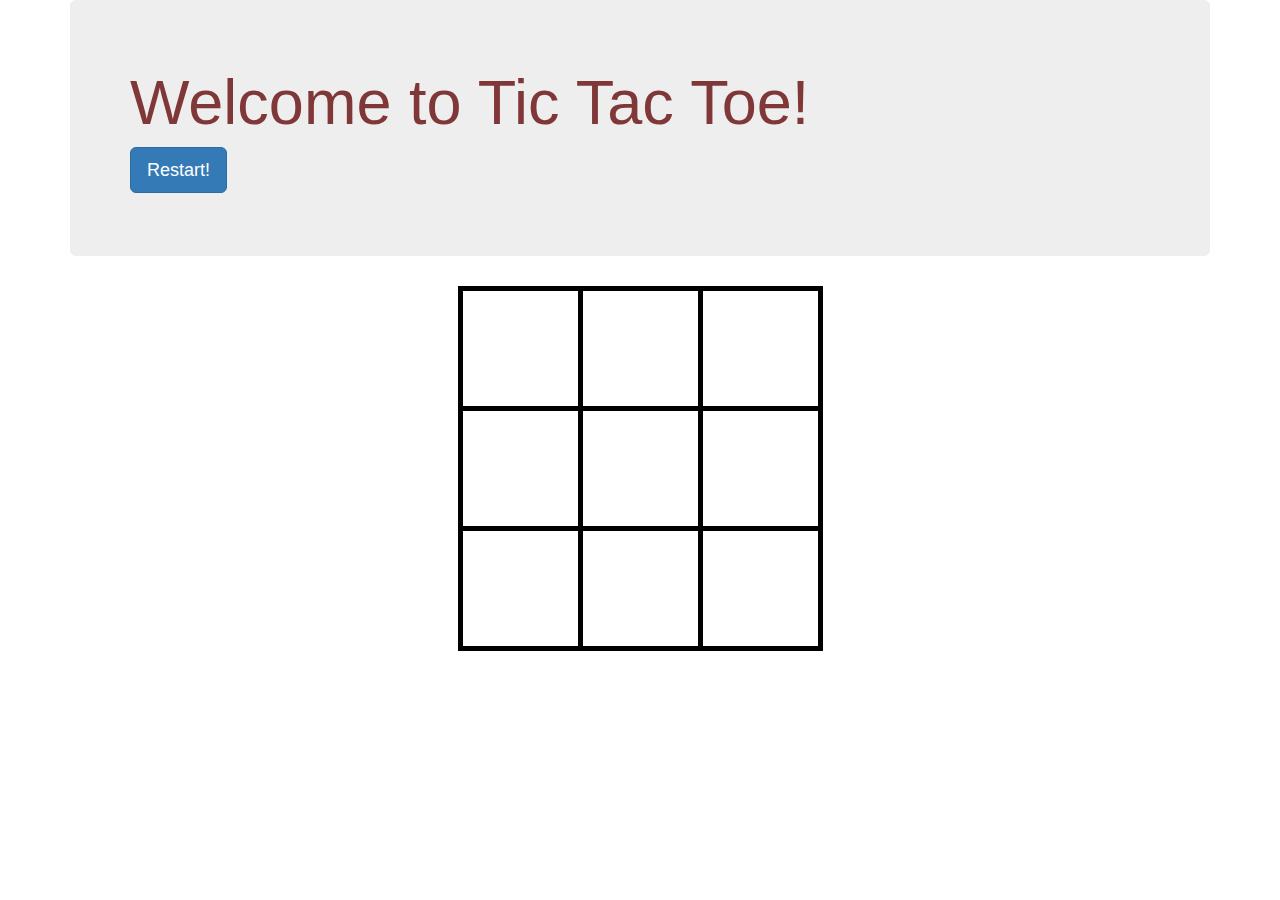
<file: Projects/front-end_project/final_project2/index.html>
<!DOCTYPE html>
<html lang="en">
  <head>
    <meta charset="utf-8" />
    <meta http-equiv="X-UA-Compatible" content="IE=edge" />
    <meta name="viewport" content="width=device-width, initial-scale=1" />
    <link rel="stylesheet" href="style.css" />
    <title>Tic Tac Toe</title>
    <link
      rel="stylesheet"
      href="https://cdn.jsdelivr.net/npm/bootstrap@3.4.1/dist/css/bootstrap.min.css"
      integrity="sha384-HSMxcRTRxnN+Bdg0JdbxYKrThecOKuH5zCYotlSAcp1+c8xmyTe9GYg1l9a69psu"
      crossorigin="anonymous"
    />
  </head>
  <body>
    <div class="container">
      <div class="jumbotron">
        <h1 style="color: #803737">Welcome to Tic Tac Toe!</h1>

        <p>
          <a id="butt" class="btn btn-primary btn-lg" href="#" role="button"
            >Restart!</a
          >
        </p>
      </div>
    </div>
    <div class="div1">
      <table align="center">
        <tr>
          <td id="one"></td>
          <td id="two"></td>
          <td id="three"></td>
        </tr>
        <tr>
          <td id="four"></td>
          <td id="five"></td>
          <td id="six"></td>
        </tr>
        <tr>
          <td id="seven"></td>
          <td id="eight"></td>
          <td id="nine"></td>
        </tr>
      </table>
    </div>

    <script src="script.js"></script>
    <script
      src="https://code.jquery.com/jquery-1.12.4.min.js"
      integrity="sha384-nvAa0+6Qg9clwYCGGPpDQLVpLNn0fRaROjHqs13t4Ggj3Ez50XnGQqc/r8MhnRDZ"
      crossorigin="anonymous"
    ></script>
    <script
      src="https://cdn.jsdelivr.net/npm/bootstrap@3.4.1/dist/js/bootstrap.min.js"
      integrity="sha384-aJ21OjlMXNL5UyIl/XNwTMqvzeRMZH2w8c5cRVpzpU8Y5bApTppSuUkhZXN0VxHd"
      crossorigin="anonymous"
    ></script>
  </body>
</html>
</file>
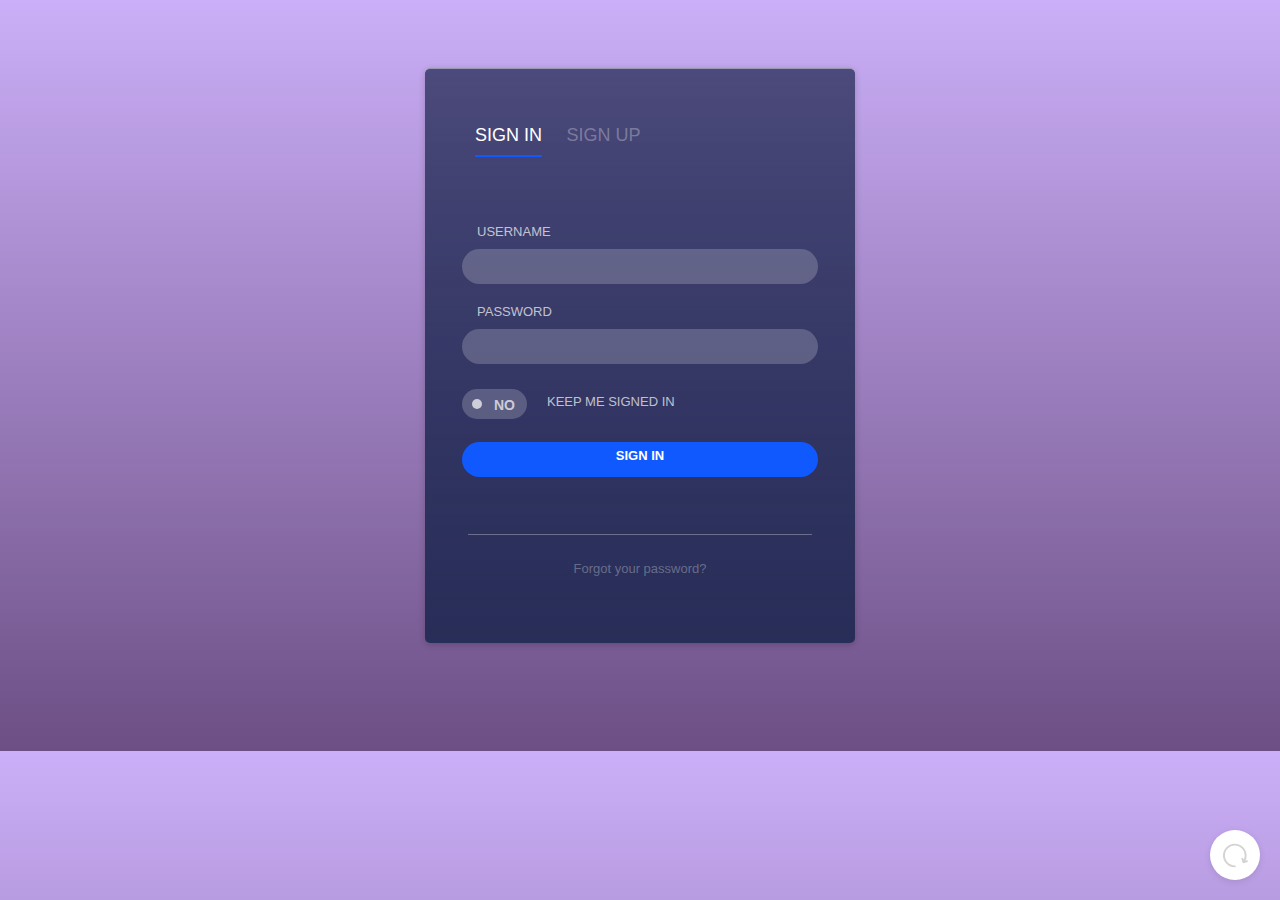
<file: Projects/Final_Project/form.html>
<!DOCTYPE html>
<html lang="en">
<head>
    <meta charset="UTF-8">
    <meta http-equiv="X-UA-Compatible" content="IE=edge">
    <meta name="viewport" content="width=device-width, initial-scale=1.0">
    <link rel="stylesheet" href="style.css">
    <title>login form</title>
</head>
<body>
    

    <div class="container">
    <div class="frame">
        <div class="nav">
        <ul class"links">
            <li class="signin-active"><a class="btn">Sign in</a></li>
            <li class="signup-inactive"><a class="btn">Sign up </a></li>
        </ul>
        </div>
        <div ng-app ng-init="checked = false">
                            <form class="form-signin" action="" method="post" name="form">
            <label for="username">Username</label>
            <input class="form-styling" type="text" name="username" placeholder=""/>
            <label for="password">Password</label>
            <input class="form-styling" type="text" name="password" placeholder=""/>
            <input type="checkbox" id="checkbox"/>
            <label for="checkbox" ><span class="ui"></span>Keep me signed in</label>
            <a href="project/project.html"><div class="btn-animate">
                   <div>
                       <p id="p56">
                           <strong>Sign in</strong> 
                       </p>
                   </div>
                </div>
            </a>
                

                            </form>
            
                            <form class="form-signup" action="" method="post" name="form">
            <label for="fullname">Full name</label>
            <input class="form-styling" type="text" name="fullname" placeholder=""/>
            <label for="email">Email</label>
            <input class="form-styling" type="text" name="email" placeholder=""/>
            <label for="password">Password</label>
            <input class="form-styling" type="text" name="password" placeholder=""/>
            <label for="confirmpassword">Confirm password</label>
            <input class="form-styling" type="text" name="confirmpassword" placeholder=""/>
            <a ng-click="checked = !checked" class="btn-signup">Sign Up</a>
                            </form>
        
                <div  class="success">
                <svg width="270" height="270" xmlns="http://www.w3.org/2000/svg" xmlns:xlink="http://www.w3.org/1999/xlink" x="0px" y="0px"
        viewBox="0 0 60 60" id="check" ng-class="checked ? 'checked' : ''">
                    <path fill="#ffffff" d="M40.61,23.03L26.67,36.97L13.495,23.788c-1.146-1.147-1.359-2.936-0.504-4.314
                    c3.894-6.28,11.169-10.243,19.283-9.348c9.258,1.021,16.694,8.542,17.622,17.81c1.232,12.295-8.683,22.607-20.849,22.042
                    c-9.9-0.46-18.128-8.344-18.972-18.218c-0.292-3.416,0.276-6.673,1.51-9.578" />
                    <div class="successtext">
                    <p> Thanks for signing up! Check your email for confirmation.</p>
                    </div>
                </div>
        </div>
        
        <div class="forgot">
            <a href="#">Forgot your password?</a>
        </div>
        
        <div>
            <div class="cover-photo"></div>
            <div class="profile-photo"></div>
            <h1 class="welcome">Welcome, Chris</h1>
            <a class="btn-goback" value="Refresh" onClick="history.go()">Go back</a>
        </div>
    </div>
        
    <a id="refresh" value="Refresh" onClick="history.go()">
        <svg class="refreshicon"   version="1.1" id="Capa_1"  xmlns="http://www.w3.org/2000/svg" xmlns:xlink="http://www.w3.org/1999/xlink" x="0px" y="0px"
            width="25px" height="25px" viewBox="0 0 322.447 322.447" style="enable-background:new 0 0 322.447 322.447;"
            xml:space="preserve">
            <path  d="M321.832,230.327c-2.133-6.565-9.184-10.154-15.75-8.025l-16.254,5.281C299.785,206.991,305,184.347,305,161.224
                    c0-84.089-68.41-152.5-152.5-152.5C68.411,8.724,0,77.135,0,161.224s68.411,152.5,152.5,152.5c6.903,0,12.5-5.597,12.5-12.5
                    c0-6.902-5.597-12.5-12.5-12.5c-70.304,0-127.5-57.195-127.5-127.5c0-70.304,57.196-127.5,127.5-127.5
                    c70.305,0,127.5,57.196,127.5,127.5c0,19.372-4.371,38.337-12.723,55.568l-5.553-17.096c-2.133-6.564-9.186-10.156-15.75-8.025
                    c-6.566,2.134-10.16,9.186-8.027,15.751l14.74,45.368c1.715,5.283,6.615,8.642,11.885,8.642c1.279,0,2.582-0.198,3.865-0.614
                    l45.369-14.738C320.371,243.946,323.965,236.895,321.832,230.327z"/>
        </svg>
    </a>
    </div>
    <script>

        $(function() {
            $(".btn").click(function() {
                $(".form-signin").toggleClass("form-signin-left");
            $(".form-signup").toggleClass("form-signup-left");
            $(".frame").toggleClass("frame-long");
            $(".signup-inactive").toggleClass("signup-active");
            $(".signin-active").toggleClass("signin-inactive");
            $(".forgot").toggleClass("forgot-left");   
            $(this).removeClass("idle").addClass("active");
            });
        });
        
        $(function() {
            $(".btn-signup").click(function() {
          $(".nav").toggleClass("nav-up");
          $(".form-signup-left").toggleClass("form-signup-down");
          $(".success").toggleClass("success-left"); 
          $(".frame").toggleClass("frame-short");
            });
        });
        
        $(function() {
            $(".btn-signin").click(function() {
          $(".btn-animate").toggleClass("btn-animate-grow");
          $(".welcome").toggleClass("welcome-left");
          $(".cover-photo").toggleClass("cover-photo-down");
          $(".frame").toggleClass("frame-short");
          $(".profile-photo").toggleClass("profile-photo-down");
          $(".btn-goback").toggleClass("btn-goback-up");
          $(".forgot").toggleClass("forgot-fade");
            });
        });
    </script>
</body>
</html>
</file>
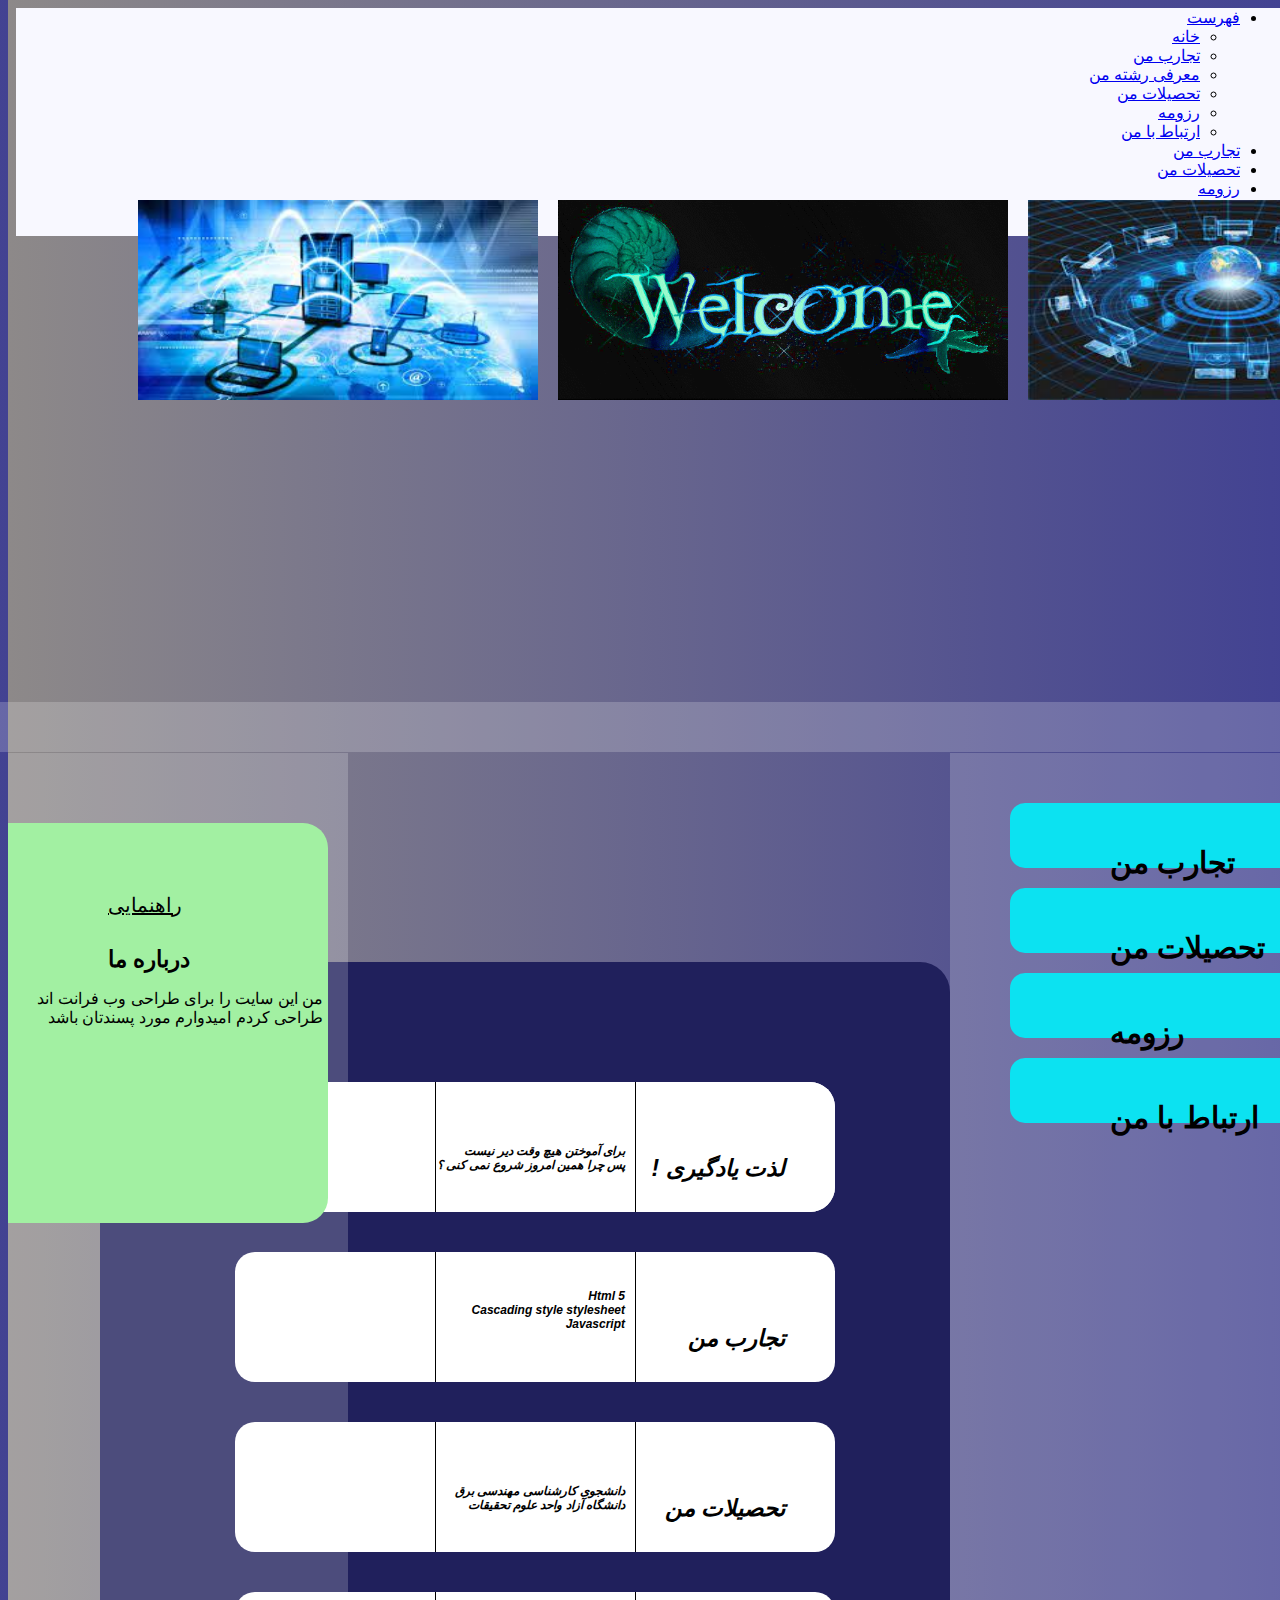
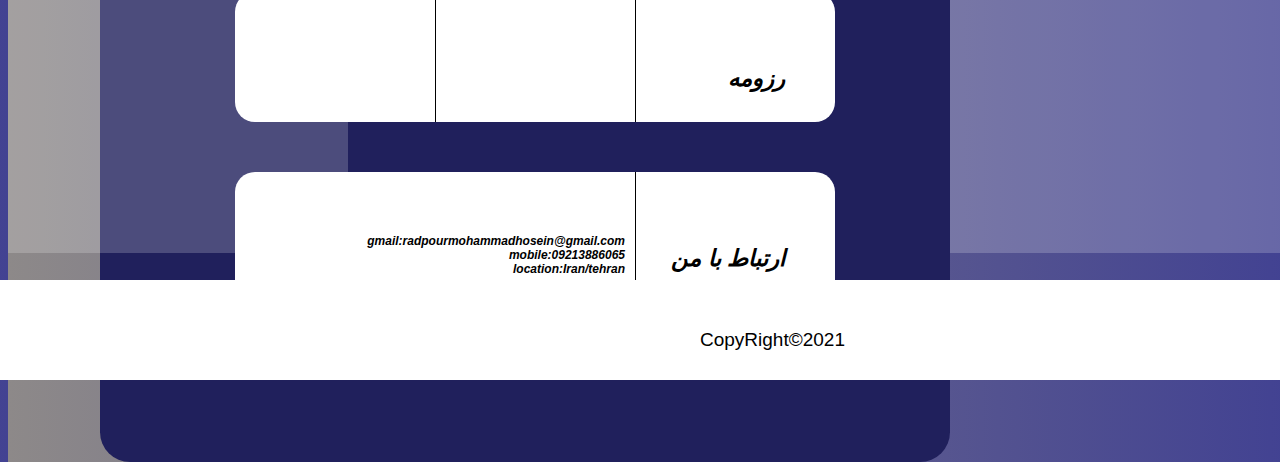
<file: Projects/Final_Project/project/project.html>
<html dir="rtl">
  <head>
    <meta charset="utf-8" />
    <meta name="viewport" content="width=device-width, initial-scale=1" />
    <link
      href="https://cdn.jsdelivr.net/npm/bootstrap@5.0.2/dist/css/bootstrap.min.css"
      rel="stylesheet"
      integrity="sha384-EVSTQN3/azprG1Anm3QDgpJLIm9Nao0Yz1ztcQTwFspd3yD65VohhpuuCOmLASjC"
      crossorigin="anonymous"
    />
    <link rel="stylesheet" href="style1.css" />
    <title>My website</title>
  </head>
  <body>
    <ul class="nav nav-tabs" id="navs">
      <li class="nav-item dropdown">
        <a
          class="nav-link dropdown-toggle"
          data-bs-toggle="dropdown"
          href="#"
          role="button"
          aria-expanded="false"
          >فهرست</a
        >
        <ul class="dropdown-menu">
          <li><a class="dropdown-item" href="../form.html">خانه</a></li>
          <li><a class="dropdown-item" href="#box1_2">تجارب من</a></li>
          <li>
            <a class="dropdown-item" href="../site/My_website.html"
              >معرفی رشته من</a
            >
          </li>
          <li><a class="dropdown-item" href="#box1_3">تحصیلات من</a></li>
          <li><a class="dropdown-item" href="#box1_4">رزومه</a></li>
          <li><a class="dropdown-item" href="#box1_5">ارتباط با من</a></li>
        </ul>
      </li>
      <li class="nav-item">
        <a class="nav-link" href="#box1_2">تجارب من</a>
      </li>
      <li class="nav-item">
        <a class="nav-link" href="#box1_3">تحصیلات من</a>
      </li>
      <li class="nav-item">
        <a class="nav-link" href="#box1_4">رزومه</a>
      </li>
      <li class="nav-item">
        <a class="nav-link" href="#box1_5">ارتباط با من</a>
      </li>
      <li>
        <a class="nav-link" href="../site/My_website.html" style="color: black"
          >معرفی رشته من</a
        >
      </li>
    </ul>
    <img src="download.jpg" id="img1" />
    <img src="05c8192c72896f3ad2fb960453b32d0a.gif" id="img3" />
    <img src="download (1).jpg" id="img2" />
    <div id="box1">
      <div id="box1_1">
        <div id="box1_1_1"><p id="p1">لذت یادگيری !</p></div>
        <div id="box1_1_2">
          <p id="p2">
            برای آموختن هیچ وقت دیر نیست <br />پس چرا همین امروز شروع نمی کنی ؟
          </p>
        </div>
        <div id="box1_1_3">
          <p id="p3"></p>
        </div>
      </div>
      <div id="box1_2">
        <div id="box1_2_1"><p id="p4">تجارب من</p></div>
        <div id="box1_2_2">
          <p id="p5">
            Html 5<br />
            Cascading style stylesheet <br />Javascript
          </p>
        </div>
        <div id="box1_2_3">
          <p id="p6"></p>
        </div>
      </div>
      <div id="box1_3">
        <div id="box1_3_1"><p id="p7">تحصیلات من</p></div>
        <div id="box1_3_2">
          <p id="p8">
            دانشجوی کارشناسی مهندسی برق<br />
            دانشگاه آزاد واحد علوم تحقیقات
          </p>
        </div>
        <div id="box1_3_3">
          <p id="p9"></p>
        </div>
      </div>
      <div id="box1_4">
        <div id="box1_4_1"><p id="p10">رزومه</p></div>
        <div id="box1_4_2">
          <p id="p11"></p>
        </div>
        <div id="box1_4_3">
          <p id="p12"></p>
        </div>
      </div>
      <div id="box1_5">
        <div id="box1_5_1"><p id="p13">ارتباط با من</p></div>
        <div id="box1_5_2">
          <p id="p14">
            gmail:radpourmohammadhosein@gmail.com<br />mobile:09213886065<br />location:Iran/tehran
          </p>
        </div>
      </div>
    </div>
    <div id="box2">
      <div id="box2_1">
        <p id="p16"><u>راهنمایی</u></p>
        <p id="p17"><strong>درباره ما</strong></p>
        <p id="p18">
          من این سایت را برای طراحی وب فرانت اند طراحی کردم امیدوارم مورد
          پسندتان باشد
        </p>
      </div>
    </div>
    <div id="box3">
      <div id="box3_1">
        <p id="p19">
          <b> تجارب من </b>
        </p>
      </div>
      <div id="box3_2">
        <p id="p20">
          <b> تحصیلات من </b>
        </p>
      </div>
      <div id="box3_3">
        <p id="p21">
          <b> رزومه </b>
        </p>
      </div>
      <div id="box3_4">
        <p id="p22">
          <b> ارتباط با من </b>
        </p>
      </div>
    </div>
    <a href="#box1_5"><div id="box4"></div></a>
    <div id="box5"><p id="p23">CopyRight&copy;2021</p></div>
    <script
      src="https://cdn.jsdelivr.net/npm/bootstrap@5.0.2/dist/js/bootstrap.bundle.min.js"
      integrity="sha384-MrcW6ZMFYlzcLA8Nl+NtUVF0sA7MsXsP1UyJoMp4YLEuNSfAP+JcXn/tWtIaxVXM"
      crossorigin="anonymous"
    ></script>
  </body>
</html>
</file>
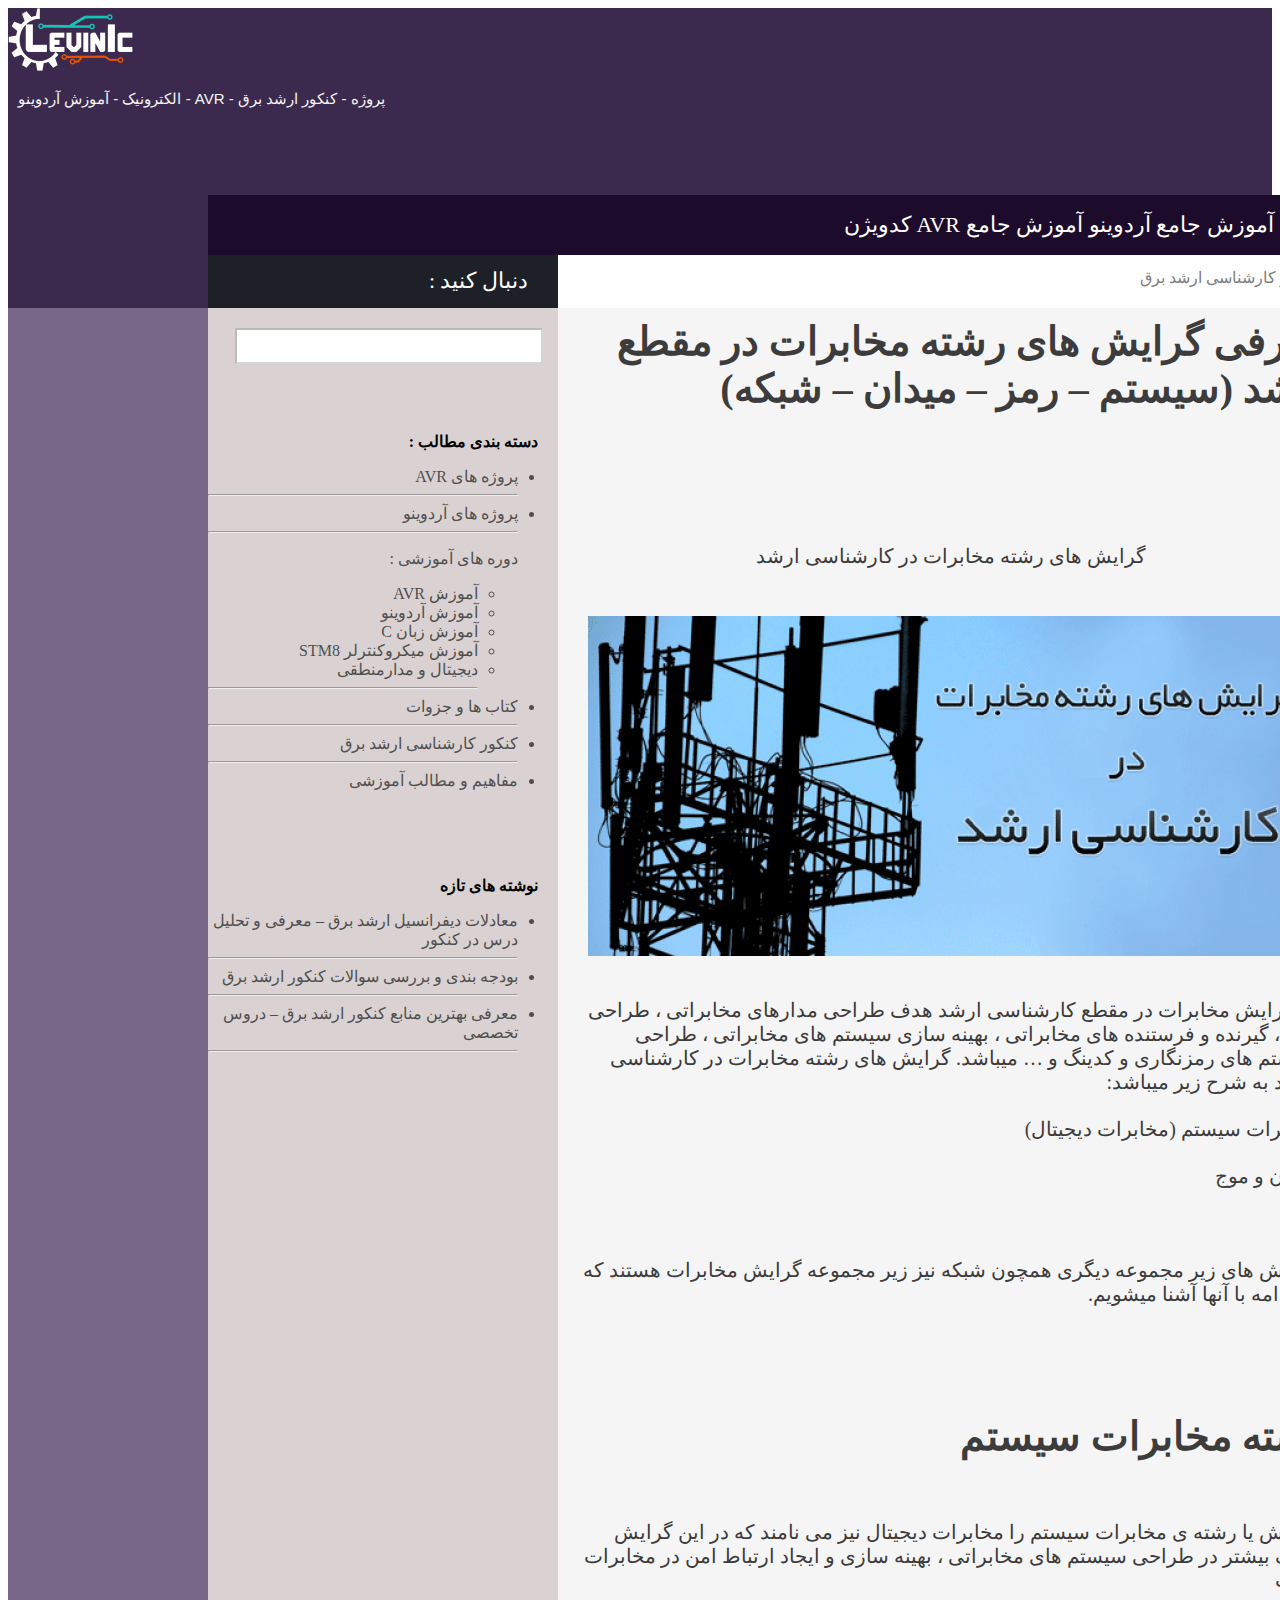
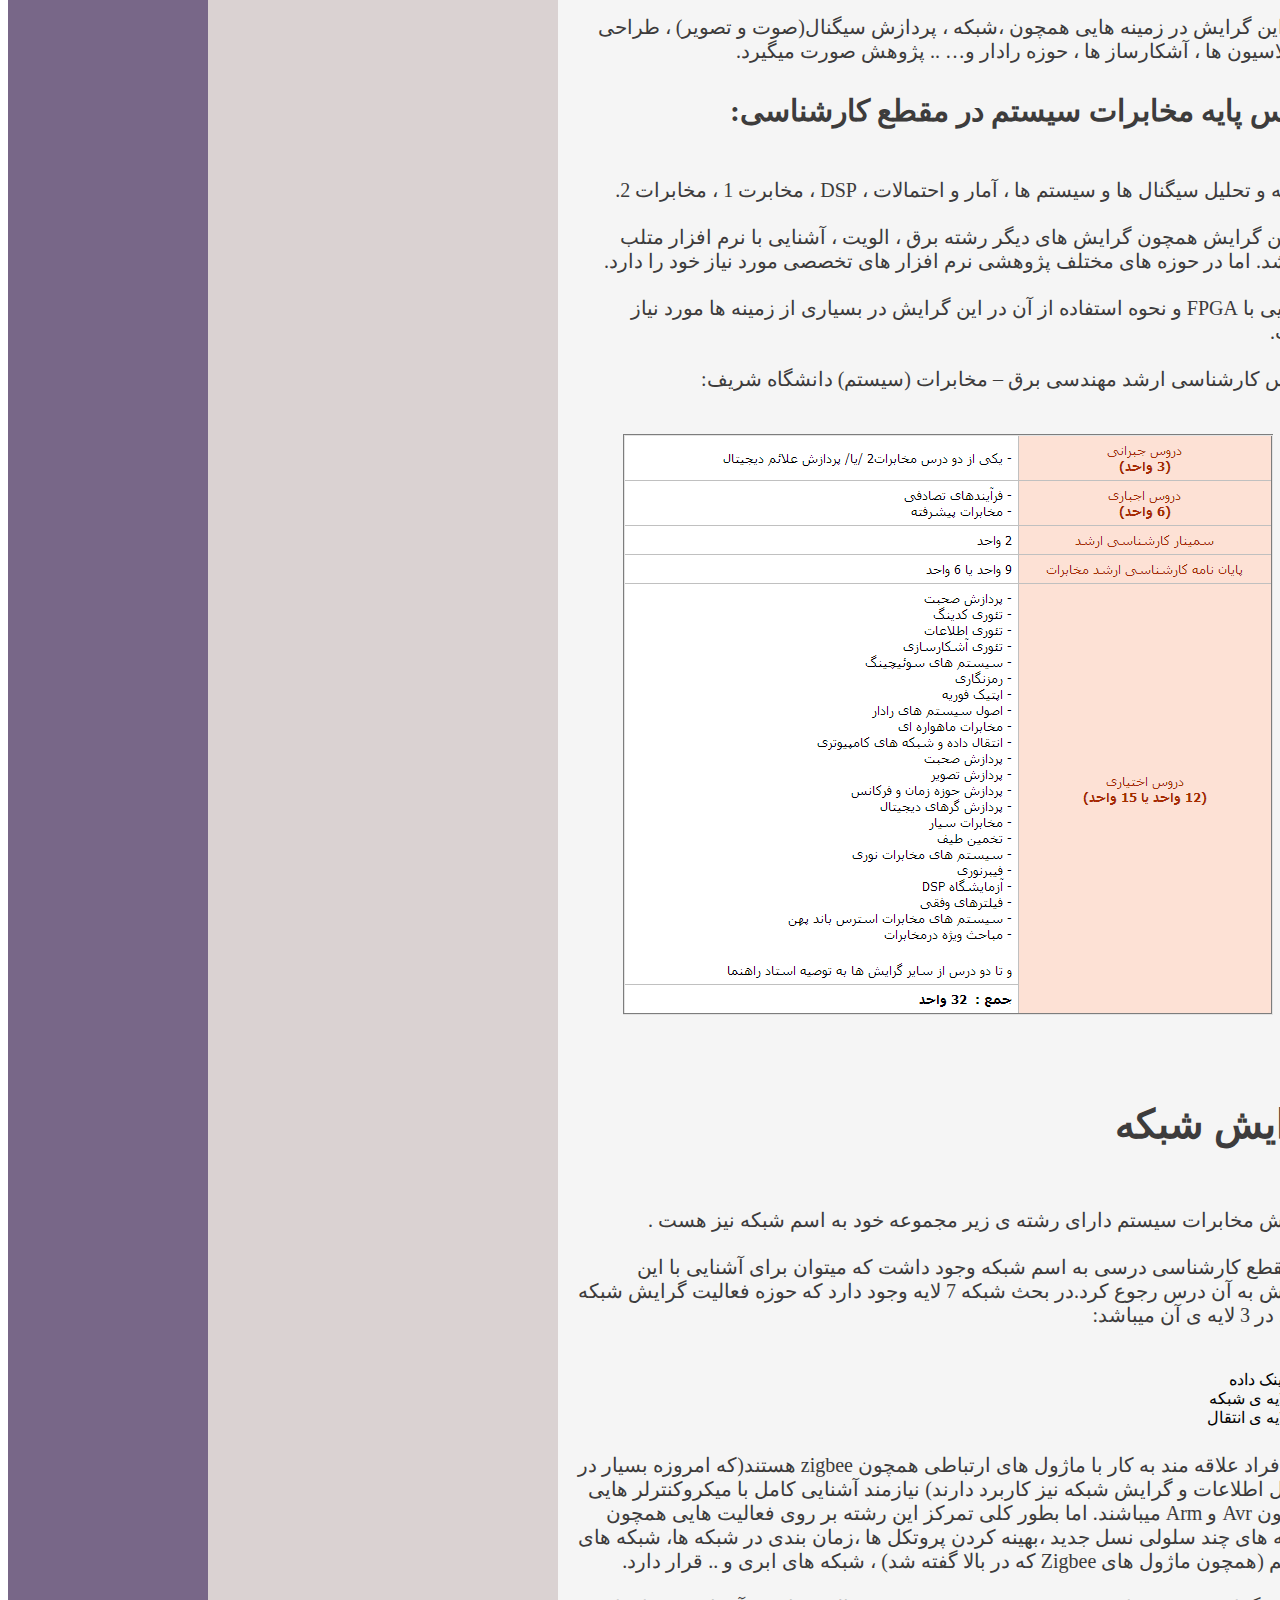
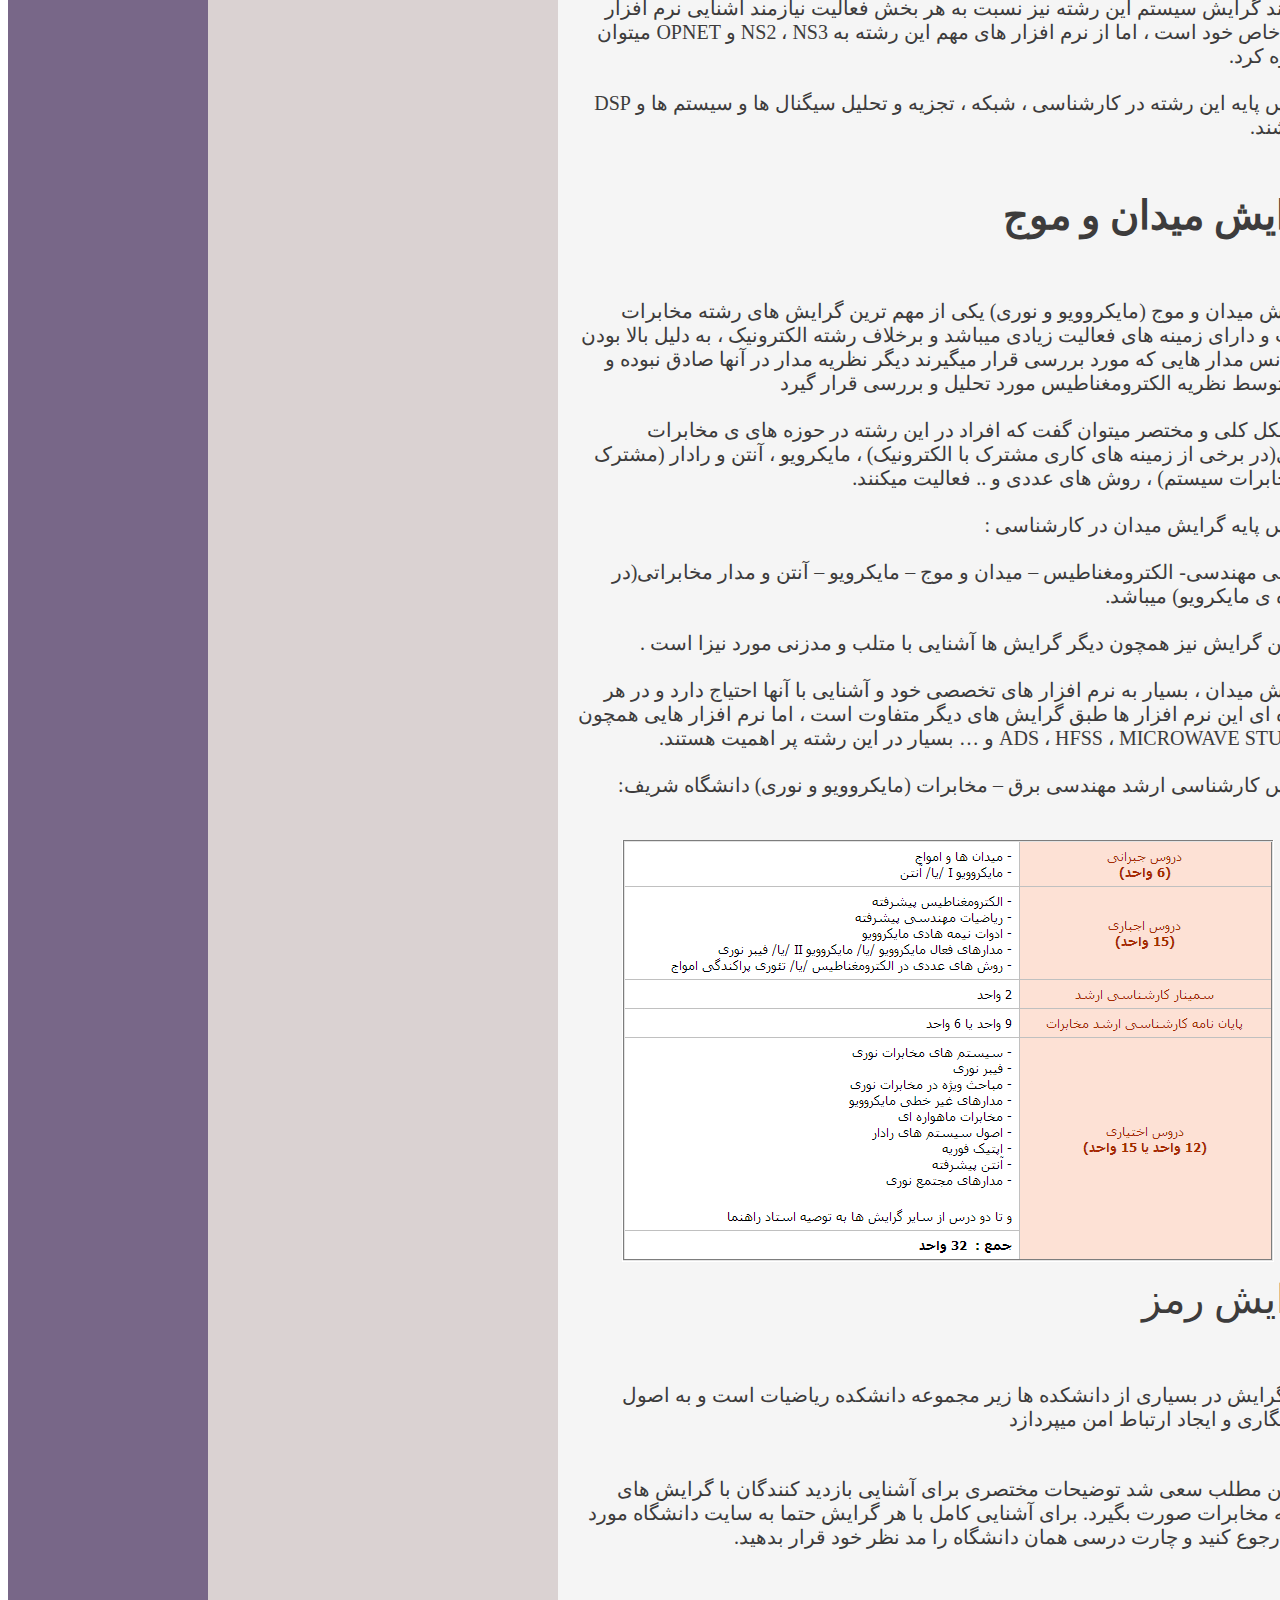
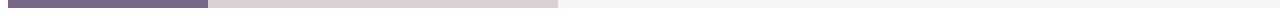
<file: Projects/Final_Project/site/My_website.html>
<!DOCTYPE html>
<html lang="en">
<head>
    <meta charset="UTF-8">
    <meta http-equiv="X-UA-Compatible" content="IE=edge">
    <meta name="viewport" content="width=device-width, initial-scale=1.0">
    <title>Telecommunication engineering</title>
    <link rel="stylesheet" href="web_style.css">
    <link rel="stylesheet" href="web_style1.css">
</head>
<body>
    <div id="box1">
        <img src="cropped-levinic-logo-e1490343034657.png" id="img1">
        <p id="p1">الکترونیک - آموزش آردوینو - AVR - پروژه - کنکور ارشد برق</p>
        <div id="box1_1" dir="rtl">
            <p id="p2"> دنبال کنید : </p>
        </div>
        <div id="box1_2" dir="rtl">
            <p id="p3">کنکور کارشناسی ارشد برق</p>
        </div>
        <div id="box1_3" dir="rtl">
            <p id="p4">
                خانه
                آموزش جامع آردوینو      
                آموزش جامع AVR کدویژن
            </p>
        </div>
    </div>
    <div id="box2">
        <div id="box2_1" dir="rtl">
            <form action="box2_1_1">
                <input type="text" id="box2_1_1" disabled>
            </form>
            <br><br><br><br>
            <p id="p5"><strong>دسته بندی مطالب :</strong></p>
            <ul style="color: rgb(80, 79, 79);">
                <li>پروژه های AVR</li>
                <hr>
                <li>پروژه های آردوینو</li>
                <hr>
                <p id="p6">دوره های آموزشی :</p>
                <ul>
                    <li>آموزش AVR</li>
                    <li>آموزش آردوینو</li>
                    <li>آموزش زبان C</li>
                    <li>آموزش میکروکنترلر STM8</li>
                    <li>دیجیتال و مدارمنطقی</li>
                    <hr>
                </ul>
                <li>کتاب ها و جزوات</li>
                <hr>
                <li>کنکور کارشناسی ارشد برق</li>
                <hr>
                <li>مفاهیم و مطالب آموزشی</li>
            </ul>
            <br><br><br>
            <p id="p7"><strong>نوشته های تازه</strong></p>
            <ul style="color: rgb(80, 79, 79);">
                <li>معادلات دیفرانسیل ارشد برق – معرفی و تحلیل درس در کنکور</li>
                <hr>
                <li>بودجه بندی و بررسی سوالات کنکور ارشد برق</li>
                <hr>                
                <li>معرفی بهترین منابع کنکور ارشد برق – دروس تخصصی</li>
                <hr>
            </ul>
        </div>
        <div id="box2_2" dir="rtl">
            <p id="p8"><strong>معرفی گرایش های رشته مخابرات در مقطع ارشد (سیستم – رمز – میدان – شبکه)</strong></p><br><br>
            <br><br>
            <center>
            <p id="p9">گرایش های رشته مخابرات در کارشناسی ارشد</p>
            
            <br>
            <img src="telecommunications-fields-in-master-720x340.png" id="img2">
            </center>
            <br>
            <p id="p10">در گرایش مخابرات در مقطع کارشناسی ارشد هدف طراحی مدارهای مخابراتی ، طراحی آنتن ، گیرنده و فرستنده های مخابراتی ، بهینه سازی سیستم های مخابراتی ، طراحی سیستم های رمزنگاری و کدینگ  و … میباشد.

                گرایش های رشته مخابرات در کارشناسی ارشد به شرح زیر میباشد:<br><br>
                
                مخابرات سیستم (مخابرات دیجیتال)<br><br>
                
                میدان و موج<br><br>
                
                رمز<br><br>
                
                گرایش های زیر مجموعه دیگری همچون شبکه نیز زیر مجموعه گرایش مخابرات هستند که در ادامه با آنها آشنا میشویم.<br><br>
            </p>
            <br><br><br>
            <p id="p11"><strong>رشته مخابرات سیستم</strong></p>
            <p id="p12">گرایش یا رشته ی مخابرات سیستم را مخابرات دیجیتال نیز می نامند که در این گرایش هدف بیشتر در طراحی سیستم های مخابراتی ، بهینه سازی و ایجاد ارتباط امن در مخابرات است<br><br>.
                در این گرایش در زمینه هایی همچون ،شبکه ، پردازش سیگنال(صوت و تصویر) ، طراحی مدولاسیون ها ، آشکارساز ها ، حوزه رادار و… .. پژوهش صورت میگیرد.</p>
            <p id="p13"><strong>دروس پایه مخابرات سیستم در مقطع کارشناسی:</strong></p>
            <p id="p14">
                تجزیه و تحلیل سیگنال ها و سیستم ها ، آمار و احتمالات ، DSP ، مخابرت 1 ، مخابرات 2.<br><br>
                در این گرایش همچون گرایش های دیگر رشته برق ، الویت ، آشنایی با نرم افزار متلب میباشد. اما در حوزه های مختلف پژوهشی نرم افزار های تخصصی مورد نیاز خود را دارد.<br><br>
                آشنایی با FPGA و نحوه استفاده از آن در این گرایش در بسیاری از زمینه ها مورد نیاز است.<br><br>
                دروس کارشناسی ارشد مهندسی برق – مخابرات (سیستم) دانشگاه شریف:<br><br>
            </p>
            <center><img src="telecommunications-system-course-chart.png" ></center><br><br><br><br>

            <p id="p15"><strong>گرایش شبکه</strong></p>
            <p id="p16">گرایش مخابرات سیستم دارای رشته ی زیر مجموعه خود به اسم شبکه نیز هست .<br><br>
                در مقطع کارشناسی درسی به اسم شبکه وجود داشت که میتوان برای آشنایی با این گرایش به آن درس رجوع کرد.در بحث شبکه 7 لایه وجود دارد که حوزه فعالیت گرایش شبکه فقط در 3 لایه ی آن میباشد:<br><br>
                <ul style="margin: 10px;">
                    <li>لینک داده</li>
                    <li>لایه ی شبکه</li>
                    <li>لایه ی انتقال</li>
                </ul>
            </p>
            <p id="p17">اگر افراد علاقه مند به کار با ماژول های ارتباطی همچون zigbee هستند(که امروزه بسیار در انتقال اطلاعات و گرایش شبکه نیز کاربرد دارند) نیازمند آشنایی کامل با میکروکنترلر هایی همچون Avr و Arm میباشند. اما بطور کلی تمرکز این رشته بر روی فعالیت هایی همچون شبکه های چند سلولی نسل جدید ،بهینه کردن پروتکل ها ،زمان بندی در شبکه ها، شبکه های بیسیم (همچون ماژول های Zigbee که در بالا گفته شد) ، شبکه های ابری و .. قرار دارد.<br><br>
                همانند گرایش سیستم این رشته نیز نسبت به هر بخش فعالیت نیازمند آشنایی نرم افزار های خاص خود است ، اما از نرم افزار های مهم این رشته به NS2 ، NS3  و OPNET میتوان اشاره کرد.<br><br>
                دروس پایه این رشته در کارشناسی ، شبکه ، تجزیه و تحلیل سیگنال ها و سیستم ها و DSP میباشند.<br><br>
            </p>
            <p id='p18'><strong>گرایش میدان و موج</strong></p>
            <p id="p19">
                گرایش میدان و موج (مایکروویو و نوری) یکی از مهم ترین گرایش های رشته مخابرات است و  دارای زمینه های فعالیت زیادی میباشد و برخلاف رشته الکترونیک ، به دلیل بالا بودن فرکانس مدار هایی که مورد بررسی قرار میگیرند دیگر نظریه مدار در آنها صادق نبوده و باید توسط نظریه الکترومغناطیس مورد تحلیل و بررسی قرار گیرد<br><br>
                به شکل کلی و مختصر میتوان گفت که افراد در این رشته در حوزه های ی مخابرات نوری(در برخی از زمینه های کاری مشترک با الکترونیک) ، مایکرویو ، آنتن و رادار (مشترک با مخابرات سیستم) ، روش های عددی و .. فعالیت میکنند.<br><br>
                دروس پایه گرایش میدان در کارشناسی :<br><br>
                ریاضی مهندسی- الکترومغناطیس – میدان و موج – مایکرویو – آنتن و مدار مخابراتی(در حوزه ی مایکرویو) میباشد.<br><br>
                در این گرایش نیز همچون دیگر گرایش ها آشنایی با متلب و مدزنی مورد نیزا است .<br><br>
                گرایش میدان ، بسیار به نرم افزار های تخصصی خود و آشنایی با آنها احتیاج دارد و در هر حوزه ای این نرم افزار ها طبق گرایش های دیگر متفاوت است ، اما نرم افزار هایی همچون ADS ، HFSS ، MICROWAVE STUDIO و … بسیار در این رشته پر اهمیت هستند.<br><br>
                دروس کارشناسی ارشد مهندسی برق – مخابرات (مایکروویو و نوری) دانشگاه شریف:<br><br>
                </p>
                <Center><img src="telecommunications-microwave-course-chart.png" alt=""></Center>
               <p id="p20">گرایش رمز</p>
               <p id="p21">این گرایش در بسیاری از دانشکده ها زیر مجموعه دانشکده ریاضیات است و به اصول رمزنگاری و ایجاد ارتباط امن میپردازد<br><br><br>
                در این مطلب سعی شد توضیحات مختصری برای آشنایی بازدید کنندگان با گرایش های رشته مخابرات صورت بگیرد.  برای آشنایی کامل با هر گرایش حتما به سایت دانشگاه مورد نظر رجوع کنید و چارت درسی همان دانشگاه را مد نظر خود قرار بدهید.
            
            </p>
           


        </div>
    </div>
</body>
</html>
</file>
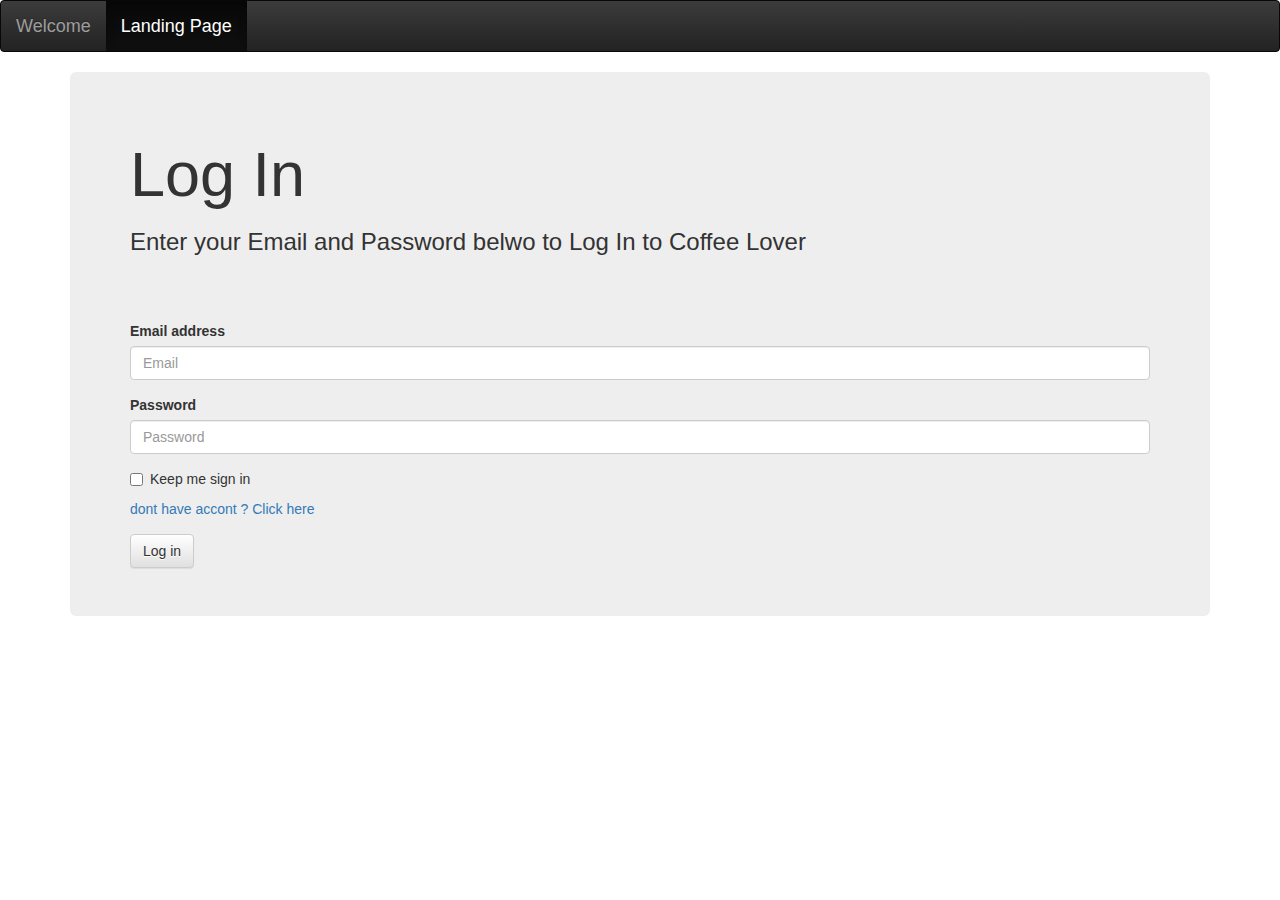
<file: Projects/front-end_project/final_project1/SignIn.html>
<!DOCTYPE html>
<html lang="en">
  <head>
    <meta charset="UTF-8" />
    <meta http-equiv="X-UA-Compatible" content="IE=edge" />
    <meta name="viewport" content="width=device-width, initial-scale=1.0" />
    <link
      rel="stylesheet"
      href="https://cdn.jsdelivr.net/npm/bootstrap@3.4.1/dist/css/bootstrap.min.css"
      integrity="sha384-HSMxcRTRxnN+Bdg0JdbxYKrThecOKuH5zCYotlSAcp1+c8xmyTe9GYg1l9a69psu"
      crossorigin="anonymous"
    />
    <link
      rel="stylesheet"
      href="https://cdn.jsdelivr.net/npm/bootstrap@3.4.1/dist/css/bootstrap-theme.min.css"
      integrity="sha384-6pzBo3FDv/PJ8r2KRkGHifhEocL+1X2rVCTTkUfGk7/0pbek5mMa1upzvWbrUbOZ"
      crossorigin="anonymous"
    />
    <link rel="stylesheet" href="style.css" />
    <title>Sign In</title>
  </head>
  <body>
    <nav class="navbar navbar-inverse">
      <div class="container-fluid">
        <div class="navbar-header">
          <a class="navbar-brand" href="index.html">Welcome</a>
        </div>
        <ul class="nav navbar-nav">
          <li class="active"><a href="#">Landing Page</a></li>
        </ul>
      </div>
    </nav>

    <div class="container">
      <div class="jumbotron">
        <h1>Log In</h1>
        <h3>Enter your Email and Password belwo to Log In to Coffee Lover</h3>
        <p></p>
        <form action="index.html" method="get">
          <div class="form-group">
            <label for="exampleInputEmail1">Email address</label>
            <input
              type="email"
              class="form-control"
              id="exampleInputEmail1"
              placeholder="Email"
              required
            />
          </div>
          <div class="form-group">
            <label for="exampleInputPassword1">Password</label>
            <input
              type="password"
              class="form-control"
              id="exampleInputPassword1"
              placeholder="Password"
              required
            />
          </div>

          <div class="checkbox">
            <label> <input type="checkbox" /> Keep me sign in </label>
          </div>
          <a href="SignUp.html">dont have accont ? Click here</a>
          <p></p>
          <button id="but1" type="submit" class="btn btn-default">
            Log in
          </button>
        </form>
      </div>
    </div>
    <script>
      var but = document.querySelector("#but1");
      but.addEventListener("click", function () {
        alert("Welcome!!\tYou have succesfully Log In");
      });
    </script>
    <script
      src="https://cdn.jsdelivr.net/npm/bootstrap@3.4.1/dist/js/bootstrap.min.js"
      integrity="sha384-aJ21OjlMXNL5UyIl/XNwTMqvzeRMZH2w8c5cRVpzpU8Y5bApTppSuUkhZXN0VxHd"
      crossorigin="anonymous"
    ></script>
  </body>
</html>
</file>
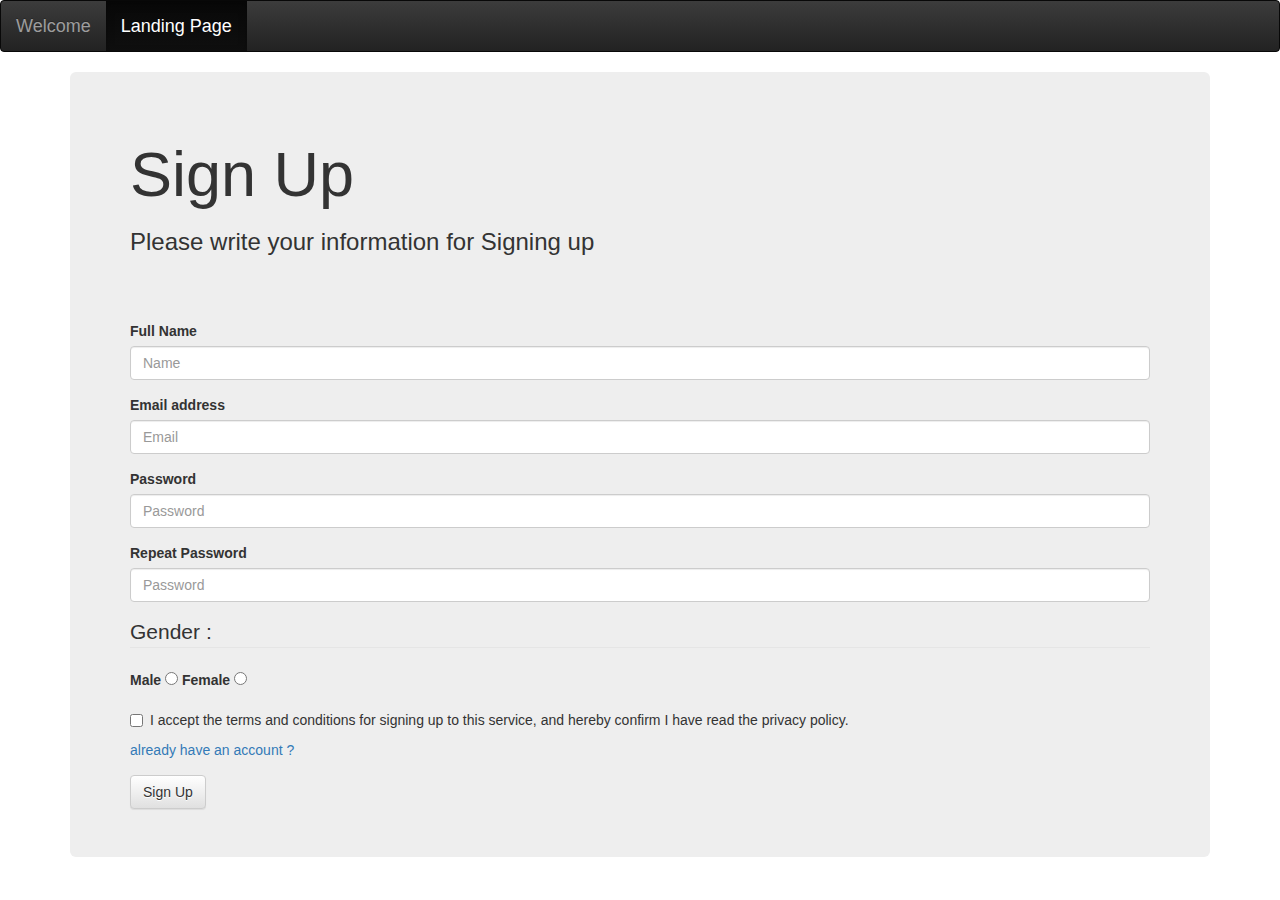
<file: Projects/front-end_project/final_project1/SignUp.html>
<!DOCTYPE html>
<html lang="en">
  <head>
    <meta charset="UTF-8" />
    <meta http-equiv="X-UA-Compatible" content="IE=edge" />
    <meta name="viewport" content="width=device-width, initial-scale=1.0" />
    <link
      rel="stylesheet"
      href="https://cdn.jsdelivr.net/npm/bootstrap@3.4.1/dist/css/bootstrap.min.css"
      integrity="sha384-HSMxcRTRxnN+Bdg0JdbxYKrThecOKuH5zCYotlSAcp1+c8xmyTe9GYg1l9a69psu"
      crossorigin="anonymous"
    />
    <link
      rel="stylesheet"
      href="https://cdn.jsdelivr.net/npm/bootstrap@3.4.1/dist/css/bootstrap-theme.min.css"
      integrity="sha384-6pzBo3FDv/PJ8r2KRkGHifhEocL+1X2rVCTTkUfGk7/0pbek5mMa1upzvWbrUbOZ"
      crossorigin="anonymous"
    />
    <link rel="stylesheet" href="style.css" />
    <title>Sign Up</title>
  </head>
  <body>
    <nav class="navbar navbar-inverse">
      <div class="container-fluid">
        <div class="navbar-header">
          <a class="navbar-brand" href="index.html">Welcome</a>
        </div>
        <ul class="nav navbar-nav">
          <li class="active"><a href="#">Landing Page</a></li>
        </ul>
      </div>
    </nav>

    <div class="container">
      <div class="jumbotron">
        <h1>Sign Up</h1>
        <h3>Please write your information for Signing up</h3>
        <p></p>
        <form action="index.html" method="get">
          <div class="form-group">
            <label for="exampleInputname">Full Name</label>
            <input
              type="text"
              class="form-control"
              id="exampleInputname"
              placeholder="Name"
              required
            />
          </div>

          <div class="form-group">
            <label for="exampleInputEmail1">Email address</label>
            <input
              type="email"
              class="form-control"
              id="exampleInputEmail1"
              placeholder="Email"
              required
            />
          </div>
          <div class="form-group" id="pass1">
            <label for="exampleInputPassword1">Password</label>
            <input
              type="password"
              class="form-control"
              id="exampleInputPassword1"
              placeholder="Password"
              required
            />
          </div>

          <div class="form-group" id="pass2">
            <label for="exampleInputPassword2">Repeat Password</label>
            <input
              type="password"
              class="form-control"
              id="exampleInputPassword2"
              placeholder="Password"
              required
            />
          </div>

          <legend>Gender :</legend>
          <label for="radio1">Male</label>
          <input type="radio" name="name" id="radio1" />
          <label for="radio2">Female</label>
          <input type="radio" name="name" id="radio2" />
          <p></p>

          <div class="checkbox">
            <label>
              <input type="checkbox" /> I accept the terms and conditions for
              signing up to this service, and hereby confirm I have read the
              privacy policy.
            </label>
          </div>
          <a href="SignIn.html">already have an account ?</a>
          <p></p>
          <button id="but1" type="submit" class="btn btn-default">
            Sign Up
          </button>
        </form>
      </div>
    </div>
    <script>
      var but = document.querySelector("#but1");
      but.addEventListener("click", function () {
        alert("Welcome!!\nYou have succesfully registerd");
      });
    </script>
    <script
      src="https://cdn.jsdelivr.net/npm/bootstrap@3.4.1/dist/js/bootstrap.min.js"
      integrity="sha384-aJ21OjlMXNL5UyIl/XNwTMqvzeRMZH2w8c5cRVpzpU8Y5bApTppSuUkhZXN0VxHd"
      crossorigin="anonymous"
    ></script>
  </body>
</html>
</file>
<file: Projects/front-end_project/final_project2/style.css>
body {
  background-color: red;
}
td {
  height: 120px;
  width: 120px;
  text-align: center;
  border: 5px solid black;
  font-size: 80px;
}
</file>
<file: Projects/Final_Project/style.css>
html,
body * {
  box-sizing: border-box;
  font-family: "Open Sans", sans-serif;
}

body {
  background: linear-gradient(rgb(203, 175, 248), rgba(120, 97, 150, 0.8)),
    url(https://dl.dropboxusercontent.com/u/22006283/preview/codepen/sky-clouds-cloudy-mountain.jpg)
      no-repeat center center fixed;
  background-size: cover;
}

.container {
  width: 100%;
  padding-top: 60px;
  padding-bottom: 100px;
}

.frame {
  height: 575px;
  width: 430px;
  background: linear-gradient(rgba(35, 43, 85, 0.75), rgba(35, 43, 85, 0.95)),
    url(https://dl.dropboxusercontent.com/u/22006283/preview/codepen/clouds-cloudy-forest-mountain.jpg)
      no-repeat center center;
  background-size: cover;
  margin-left: auto;
  margin-right: auto;
  border-top: solid 1px rgba(255, 255, 255, 0.5);
  border-radius: 5px;
  box-shadow: 0px 2px 7px rgba(0, 0, 0, 0.2);
  overflow: hidden;
  transition: all 0.5s ease;
}

.frame-long {
  height: 615px;
}

.frame-short {
  height: 400px;
  margin-top: 50px;
  box-shadow: 0px 2px 7px rgba(0, 0, 0, 0.1);
}

.nav {
  width: 100%;
  height: 100px;
  padding-top: 40px;
  opacity: 1;
  transition: all 0.5s ease;
}

.nav-up {
  transform: translateY(-100px);
  opacity: 0;
}

li {
  padding-left: 10px;
  font-size: 18px;
  display: inline;
  text-align: left;
  text-transform: uppercase;
  padding-right: 10px;
  color: #ffffff;
}

.signin-active a {
  padding-bottom: 10px;
  color: #ffffff;
  text-decoration: none;
  border-bottom: solid 2px #1059ff;
  transition: all 0.25s ease;
  cursor: pointer;
}

.signin-inactive a {
  padding-bottom: 0;
  color: rgba(255, 255, 255, 0.3);
  text-decoration: none;
  border-bottom: none;
  cursor: pointer;
}

.signup-active a {
  cursor: pointer;
  color: #ffffff;
  text-decoration: none;
  border-bottom: solid 2px #1059ff;
  padding-bottom: 10px;
}

.signup-inactive a {
  cursor: pointer;
  color: rgba(255, 255, 255, 0.3);
  text-decoration: none;
  transition: all 0.25s ease;
}

.form-signin {
  width: 430px;
  height: 375px;
  font-size: 16px;
  font-weight: 300;
  padding-left: 37px;
  padding-right: 37px;
  padding-top: 55px;
  transition: opacity 0.5s ease, transform 0.5s ease;
}

.form-signin-left {
  transform: translateX(-400px);
  opacity: 0;
}

.form-signup {
  width: 430px;
  height: 375px;
  font-size: 16px;
  font-weight: 300;
  padding-left: 37px;
  padding-right: 37px;
  padding-top: 55px;
  position: relative;
  top: -375px;
  left: 400px;
  opacity: 0;
  transition: all 0.5s ease;
}

.form-signup-left {
  transform: translateX(-399px);
  opacity: 1;
}

.form-signup-down {
  top: 0px;
  opacity: 0;
}

.success {
  width: 80%;
  height: 150px;
  text-align: center;
  position: relative;
  top: -890px;
  left: 450px;
  opacity: 0;
  transition: all 0.8s 0.4s ease;
}

.success-left {
  transform: translateX(-406px);
  opacity: 1;
}

.successtext {
  color: #ffffff;
  font-size: 16px;
  font-weight: 300;
  margin-top: -35px;
  padding-left: 37px;
  padding-right: 37px;
}

#check path {
  stroke: #ffffff;
  stroke-linecap: round;
  stroke-linejoin: round;
  stroke-width: 0.85px;
  stroke-dasharray: 60px 300px;
  stroke-dashoffset: -166px;
  fill: rgba(255, 255, 255, 0);
  transition: stroke-dashoffset 2s ease 0.5s, fill 1.5s ease 1s;
}

#check.checked path {
  stroke-dashoffset: 33px;
  fill: rgba(255, 255, 255, 0.03);
}

.form-signin input,
.form-signup input {
  color: #ffffff;
  font-size: 13px;
}

.form-styling {
  width: 100%;
  height: 35px;
  padding-left: 15px;
  border: none;
  border-radius: 20px;
  margin-bottom: 20px;
  background: rgba(255, 255, 255, 0.2);
}

label {
  font-weight: 400;
  text-transform: uppercase;
  font-size: 13px;
  padding-left: 15px;
  padding-bottom: 10px;
  color: rgba(255, 255, 255, 0.7);
  display: block;
}

:focus {
  outline: none;
}

.form-signin input:focus,
textarea:focus,
.form-signup input:focus,
textarea:focus {
  background: rgba(255, 255, 255, 0.3);
  border: none;
  padding-right: 40px;
  transition: background 0.5s ease;
}

[type="checkbox"]:not(:checked),
[type="checkbox"]:checked {
  position: absolute;
  display: none;
}

[type="checkbox"]:not(:checked) + label,
[type="checkbox"]:checked + label {
  position: relative;
  padding-left: 85px;
  padding-top: 2px;
  cursor: pointer;
  margin-top: 8px;
}

[type="checkbox"]:not(:checked) + label:before,
[type="checkbox"]:checked + label:before,
[type="checkbox"]:not(:checked) + label:after,
[type="checkbox"]:checked + label:after {
  content: "";
  position: absolute;
}

[type="checkbox"]:not(:checked) + label:before,
[type="checkbox"]:checked + label:before {
  width: 65px;
  height: 30px;
  background: rgba(255, 255, 255, 0.2);
  border-radius: 15px;
  left: 0;
  top: -3px;
  transition: all 0.2s ease;
}

[type="checkbox"]:not(:checked) + label:after,
[type="checkbox"]:checked + label:after {
  width: 10px;
  height: 10px;
  background: rgba(255, 255, 255, 0.7);
  border-radius: 50%;
  top: 7px;
  left: 10px;
  transition: all 0.2s ease;
}

/* on checked */
[type="checkbox"]:checked + label:before {
  background: #0f4fe6;
}

[type="checkbox"]:checked + label:after {
  background: #ffffff;
  top: 7px;
  left: 45px;
}

[type="checkbox"]:checked + label .ui,
[type="checkbox"]:not(:checked) + label .ui:before,
[type="checkbox"]:checked + label .ui:after {
  position: absolute;
  left: 6px;
  width: 65px;
  border-radius: 15px;
  font-size: 14px;
  font-weight: bold;
  line-height: 22px;
  transition: all 0.2s ease;
}

[type="checkbox"]:not(:checked) + label .ui:before {
  content: "no";
  left: 32px;
  color: rgba(255, 255, 255, 0.7);
}

[type="checkbox"]:checked + label .ui:after {
  content: "yes";
  color: #ffffff;
}

[type="checkbox"]:focus + label:before {
  box-sizing: border-box;
  margin-top: -1px;
}

.btn-signup {
  float: left;
  font-weight: 700;
  text-transform: uppercase;
  font-size: 13px;
  text-align: center;
  color: #ffffff;
  padding-top: 8px;
  width: 100%;
  height: 35px;
  border: none;
  border-radius: 20px;
  margin-top: 23px;
  background-color: #1059ff;
}

.btn-signin {
  float: left;
  padding-top: 8px;
  width: 100%;
  height: 35px;
  border: none;
  border-radius: 20px;
  margin-top: -8px;
}

.btn-animate {
  float: left;
  font-weight: 700;
  text-transform: uppercase;
  font-size: 13px;
  text-align: center;
  color: rgba(255, 255, 255, 1);
  padding-top: 8px;
  width: 100%;
  height: 35px;
  border: none;
  border-radius: 20px;
  margin-top: 23px;
  background-color: rgba(16, 89, 255, 1);
  left: 0px;
  top: 0px;
  transition: all 0.5s ease, top 0.5s ease 0.5s, height 0.5s ease 0.5s,
    background-color 0.5s ease 0.75s;
}

.btn-animate-grow {
  width: 130%;
  height: 625px;
  position: relative;
  left: -55px;
  top: -420px;
  color: rgba(255, 255, 255, 0);
  background-color: rgba(255, 255, 255, 1);
}

a.btn-signup:hover,
a.btn-signin:hover {
  cursor: pointer;
  background-color: #0f4fe6;
  transition: background-color 0.5s;
}

.forgot {
  height: 100px;
  width: 80%;
  margin-left: auto;
  margin-right: auto;
  text-align: center;
  padding-top: 24px;
  margin-top: -535px;
  border-top: solid 1px rgba(255, 255, 255, 0.3);
  transition: all 0.5s ease;
}

.forgot-left {
  transform: translateX(-400px);
  opacity: 0;
}

.forgot-fade {
  opacity: 0;
}

.forgot a {
  color: rgba(255, 255, 255, 0.3);
  font-weight: 400;
  font-size: 13px;
  text-decoration: none;
}

.welcome {
  width: 100%;
  height: 50px;
  position: relative;
  color: rgba(35, 43, 85, 0.75);
  opacity: 0;
  transition: transform 1.5s ease 0.25s, opacity 0.1s ease 1s;
}

.welcome-left {
  transform: translateY(-780px);
  opacity: 1;
}

.cover-photo {
  height: 150px;
  position: relative;
  left: 0px;
  top: -900px;
  background: linear-gradient(rgba(35, 43, 85, 0.75), rgba(35, 43, 85, 0.95)),
    url(https://dl.dropboxusercontent.com/u/22006283/preview/codepen/landscape-nature-man-person.jpeg);
  background-size: cover;
  opacity: 0;
  transition: all 1.5s ease 0.55s;
}

.cover-photo-down {
  top: -575px;
  opacity: 1;
}

.profile-photo {
  height: 125px;
  width: 125px;
  position: relative;
  border-radius: 70px;
  left: 155px;
  top: -1000px;
  background: url(https://dl.dropboxusercontent.com/u/22006283/preview/codepen/nature-water-rocks-hiking.jpg);
  background-size: 100% 135%;
  background-position: 100% 100%;
  opacity: 0;
  transition: top 1.5s ease 0.35s, opacity 0.75s ease 0.5s;
  border: solid 3px #ffffff;
}

.profile-photo-down {
  top: -636px;
  opacity: 1;
}

h1 {
  color: #ffffff;
  font-size: 35px;
  font-weight: 300;
  text-align: center;
}

.btn-goback {
  position: relative;
  margin-right: auto;
  top: -400px;
  float: left;
  padding: 8px;
  width: 83%;
  margin-left: 37px;
  margin-right: 37px;
  height: 35px;
  border-radius: 20px;
  font-weight: 700;
  text-transform: uppercase;
  font-size: 13px;
  text-align: center;
  color: #1059ff;
  margin-top: -8px;
  border: solid 1px #1059ff;
  opacity: 0;
  transition: top 1.5s ease 0.35s, opacity 0.75s ease 0.5s;
}

.btn-goback-up {
  top: -1080px;
  opacity: 1;
}

a.btn-goback:hover {
  cursor: pointer;
  background-color: #0f4fe6;
  transition: all 0.5s;
  color: #ffffff;
}

/* refresh button styling */

#refresh {
  position: fixed;
  bottom: 20px;
  right: 20px;
  background-color: #ffffff;
  width: 50px;
  height: 50px;
  border-radius: 25px;
  box-shadow: 0px 2px 7px rgba(0, 0, 0, 0.1);
  padding: 13px 0 0 13px;
}

.refreshicon {
  fill: #d3d3d3;
  transform: rotate(0deg);
  transition: fill 0.25s ease, transform 0.25s ease;
}

.refreshicon:hover {
  cursor: pointer;
  fill: #1059ff;
  transform: rotate(180deg);
}
#p56 {
  position: relative;
  top: -15px;
}
body {
  background-color: rgb(61, 4, 61);
}
</file>
<file: Projects/Final_Project/project/style1.css>
#navs {
  background-color: rgb(248, 248, 255);
}
body {
  background-image: linear-gradient(
    to right,
    rgb(141, 137, 137),
    rgb(66, 66, 146)
  );
}
#box1 {
  background-color: rgb(32, 32, 92);
  width: 850px;
  height: 100%;
  height: 1100px;
  position: relative;
  top: 710px;
  left: -330px;
  border-radius: 30px;
}
#box1_1 {
  background-color: white;
  width: 600px;
  height: 130px;
  position: relative;
  top: 120px;
  left: -115px;
  border-radius: 25px;
  transition: 1s;
}
#box1_1_1 {
  background-color: inherit;
  width: 200px;
  height: 100%;
  position: absolute;
  top: 0;
  left: 400px;
  border-top-right-radius: 25px;
  border-bottom-right-radius: 25px;
}
#p1 {
  font-weight: bolder;
  font-style: italic;
  position: relative;
  top: 50px;
  left: -50px;
  font-size: 23px;
}
#box1_1_2 {
  background-color: inherit;
  width: 200px;
  height: 100%;
  position: absolute;
  top: 0;
  left: 200px;
  border-right: 1px solid black;
}
#p2 {
  font-weight: bolder;
  font-style: italic;
  position: relative;
  top: 50px;
  left: -10px;
  font-size: 12px;
}
#box1_1_3 {
  background-color: inherit;
  width: 200px;
  height: 100%;
  position: absolute;
  top: 0;
  left: 0px;
  border-right: 1px solid black;
  border-bottom-left-radius: 25px;
  border-top-left-radius: 25px;
}
#p3 {
  font-weight: bolder;
  font-style: italic;
  position: relative;
  top: 50px;
  left: -5px;
  font-size: 12px;
}
#box1_1:hover {
  width: 680px;
  height: 160px;
}
#box1_2 {
  background-color: white;
  width: 600px;
  height: 130px;
  position: relative;
  top: 160px;
  left: -115px;
  border-radius: 20px;
  transition: 1s;
}
#box1_2_1 {
  background-color: inherit;
  width: 200px;
  height: 100%;
  position: absolute;
  top: 0px;
  left: 400px;
  border-bottom-right-radius: 25px;
  border-top-right-radius: 25px;
}
#p4 {
  font-weight: bolder;
  font-style: italic;
  position: relative;
  top: 50px;
  left: -50px;
  font-size: 23px;
}
#box1_2_2 {
  background-color: inherit;
  width: 200px;
  height: 100%;
  position: absolute;
  top: 0px;
  left: 200px;
  border-right: 1px solid black;
}
#p5 {
  font-weight: bolder;
  font-style: italic;
  position: relative;
  top: 25px;
  left: -10px;
  font-size: 12px;
}
#box1_2_3 {
  background-color: inherit;
  width: 200px;
  height: 100%;
  position: absolute;
  top: 0px;
  left: 0;
  border-right: 1px solid black;
  border-bottom-left-radius: 25px;
  border-top-left-radius: 25px;
}
#p6 {
  font-weight: bolder;
  font-style: italic;
  position: relative;
  top: 50px;
  left: -5px;
  font-size: 12px;
}
#box1_2:hover {
  width: 680px;
  height: 160px;
}
#box1_3 {
  background-color: white;
  width: 600px;
  height: 130px;
  position: relative;
  top: 200px;
  left: -115px;
  border-radius: 20px;
  transition: 1s;
}
#box1_3_1 {
  background-color: inherit;
  width: 200px;
  height: 100%;
  position: absolute;
  top: 0px;
  left: 400px;
  border-bottom-right-radius: 25px;
  border-top-right-radius: 25px;
}
#p7 {
  font-weight: bolder;
  font-style: italic;
  position: relative;
  top: 50px;
  left: -50px;
  font-size: 23px;
}
#box1_3_2 {
  background-color: inherit;
  width: 200px;
  height: 100%;
  position: absolute;
  top: 0px;
  left: 200px;
  border-right: 1px solid black;
}
#p8 {
  font-weight: bolder;
  font-style: italic;
  position: relative;
  top: 50px;
  left: -10px;
  font-size: 12px;
}
#box1_3_3 {
  background-color: inherit;
  width: 200px;
  height: 100%;
  position: absolute;
  top: 0px;
  left: 0px;
  border-right: 1px solid black;
  border-bottom-left-radius: 25px;
  border-top-left-radius: 25px;
}
#p9 {
  font-weight: bolder;
  font-style: italic;
  position: absolute;
  top: 50px;
  left: 10px;
  font-size: 12px;
  padding-right: 4px;
}
#box1_3:hover {
  width: 680px;
  height: 160px;
}
#box1_4 {
  background-color: white;
  width: 600px;
  height: 130px;
  position: relative;
  top: 240px;
  left: -115px;
  border-radius: 20px;
  transition: 1s;
}
#box1_4_1 {
  background-color: inherit;
  width: 200px;
  height: 100%;
  position: absolute;
  top: 0px;
  left: 400px;
  border-bottom-right-radius: 25px;
  border-top-right-radius: 25px;
}
#p10 {
  font-weight: bolder;
  font-style: italic;
  position: relative;
  top: 50px;
  left: -50px;
  font-size: 23px;
}
#box1_4_2 {
  background-color: inherit;
  width: 200px;
  height: 100%;
  position: absolute;
  top: 0px;
  left: 200px;
  border-right: 1px solid black;
}
#p11 {
  font-weight: bolder;
  font-style: italic;
  position: relative;
  top: 50px;
  left: -10px;
  font-size: 12px;
}
#box1_4_3 {
  background-color: inherit;
  width: 200px;
  height: 100%;
  position: absolute;
  top: 0px;
  left: 0px;
  border-right: 1px solid black;
  border-bottom-left-radius: 25px;
  border-top-left-radius: 25px;
}
#p12 {
  font-weight: bolder;
  font-style: italic;
  position: absolute;
  top: 50px;
  left: 10px;
  font-size: 12px;
  padding-right: 4px;
}
#box1_4:hover {
  width: 680px;
  height: 160px;
}
#box1_5 {
  background-color: white;
  width: 600px;
  height: 130px;
  position: relative;
  top: 290px;
  left: -115px;
  border-radius: 20px;
  transition: 1s;
}
#box1_5_1 {
  background-color: inherit;
  width: 200px;
  height: 100%;
  position: absolute;
  top: 0px;
  left: 400px;
  border-bottom-right-radius: 25px;
  border-top-right-radius: 25px;
}
#p13 {
  font-weight: bolder;
  font-style: italic;
  position: relative;
  top: 50px;
  left: -50px;
  font-size: 23px;
}
#box1_5_2 {
  background-color: inherit;
  width: 200px;
  height: 100%;
  position: absolute;
  top: 0px;
  left: 200px;
  border-right: 1px solid black;
}
#p14 {
  font-weight: bolder;
  font-style: italic;
  position: relative;
  top: 50px;
  left: -10px;
  font-size: 12px;
}
#box1_5_3 {
  background-color: inherit;
  width: 200px;
  height: 100%;
  position: absolute;
  top: 0px;
  left: 0px;
  border-right: 1px solid black;
  border-bottom-left-radius: 25px;
  border-top-left-radius: 25px;
}
#p15 {
  font-weight: bolder;
  font-style: italic;
  position: absolute;
  top: 50px;
  left: 10px;
  font-size: 12px;
  padding-right: 4px;
}
#box1_5:hover {
  width: 680px;
  height: 160px;
}
p {
  font-family: Arial, Helvetica, sans-serif;
}
#box2 {
  background-color: rgba(255, 255, 255, 0.2);
  width: 340px;
  height: 1100px;
  position: absolute;
  top: 753px;
  left: -0px;
}
#box2_1 {
  background-color: rgb(162, 240, 162);
  width: 320px;
  height: 400px;
  position: relative;
  top: 70px;
  left: -20px;
  border-top-right-radius: 25px;
  border-bottom-right-radius: 25px;
  transition: 0.7s;
}
#p16 {
  position: absolute;
  top: 50px;
  left: 100px;
  font-size: 20px;
}
#p17 {
  position: absolute;
  top: 100px;
  left: 100px;
  font-size: 23px;
}
#p18 {
  position: absolute;
  top: 150px;
  padding-right: 5px;
}
#box2_1:hover {
  background-color: rgba(255, 255, 255, 0.5);
}
#box3 {
  background-color: rgba(255, 255, 255, 0.2);
  width: 330px;
  height: 1100px;
  position: absolute;
  top: 753px;
}
#box3_1 {
  background-color: rgb(12, 226, 241);
  width: 270px;
  height: 65px;
  position: absolute;
  top: 50px;
  border-top-left-radius: 15px;
  border-bottom-left-radius: 15px;
  transition: 1s;
}
#p19 {
  position: absolute;
  top: 12px;
  left: 100px;
  font-size: 30px;
  transition: 1s;
}
#p19:hover {
  color: ivory;
}
#box3_1:hover {
  background-color: rgb(2, 31, 2);
  width: 320px;
  height: 80px;
}
#box3_2 {
  background-color: rgb(12, 226, 241);
  width: 270px;
  height: 65px;
  position: relative;
  top: 135px;
  border-top-left-radius: 15px;
  border-bottom-left-radius: 15px;
  transition: 1s;
}
#p20 {
  position: absolute;
  top: 12px;
  left: 100px;
  font-size: 30px;
  transition: 1s;
}
#p20:hover {
  color: ivory;
}
#box3_2:hover {
  background-color: rgb(2, 31, 2);
  width: 320px;
  height: 80px;
}
#box3_3 {
  background-color: rgb(12, 226, 241);
  width: 270px;
  height: 65px;
  position: relative;
  top: 155px;
  border-top-left-radius: 15px;
  border-bottom-left-radius: 15px;
  transition: 1s;
}
#p21 {
  position: absolute;
  top: 12px;
  left: 100px;
  font-size: 30px;
  transition: 1s;
}
#p21:hover {
  color: ivory;
}
#box3_3:hover {
  background-color: rgb(2, 31, 2);
  width: 320px;
  height: 80px;
}
#box3_4 {
  background-color: rgb(12, 226, 241);
  width: 270px;
  height: 65px;
  position: relative;
  top: 175px;
  border-top-left-radius: 15px;
  border-bottom-left-radius: 15px;
  transition: 1s;
}
#p22 {
  position: absolute;
  top: 12px;
  left: 100px;
  font-size: 30px;
  transition: 1s;
}
#p22:hover {
  color: ivory;
}
#box3_4:hover {
  background-color: rgb(2, 31, 2);
  width: 320px;
  height: 80px;
}
#box4 {
  background-color: rgba(255, 255, 255, 0.2);
  width: 100%;
  height: 50px;
  position: absolute;
  top: 702px;
  transition: 1s;
}
#box4:active {
  background-color: lightcyan;
  height: 6px;
}
#img1 {
  position: absolute;
  top: 200px;
  left: 130px;
  width: 400px;
  height: 200px;
}
#img2 {
  position: absolute;
  top: 200px;
  left: 1020px;
  width: 400px;
  height: 200px;
}
#img3 {
  position: absolute;
  top: 200px;
  left: 550px;
  width: 450px;
  height: 200px;
}
#box5 {
  width: 100%;
  height: 100px;
  background-color: white;
  position: absolute;
  top: 1800px;
  transition: 3s;
  margin-top: 80px;
}
#p23 {
  font-size: 19px;
  position: absolute;
  left: 700px;
  top: 30px;
  color: black;
  transition: 1s;
}
#p23:hover {
  font-size: 25px;
}
#box5:hover {
  background-color: aqua;
}
</file>
<file: Projects/Final_Project/site/web_style.css>
#box1 {
  background-color: rgb(60, 41, 78);
  color: rgb(43, 40, 40);
  height: 300px;
  width: 100%;
}
#box1_1 {
  background-color: #1e2027;
  width: 350px;
  height: 60px;
  margin-left: 200px;
  margin-top: 140px;
}
#box1_2 {
  background-color: white;
  width: 780px;
  height: 60px;
  margin-left: 550px;
  margin-top: -76px;
}
#box1_3 {
  background-color: rgb(28, 11, 43);
  width: 1130px;
  height: 60px;
  margin-left: 200px;
  margin-top: -135px;
}
#box2 {
  background-color: rgb(120, 103, 136);
  height: 4500px;
  width: 100%;
}
#box2_1 {
  background-color: rgb(218, 210, 210);
  width: 350px;
  height: 100%;
  margin-left: 200px;
}
#box2_1_1 {
  background-color: white;
  width: 300px;
  height: 30px;
  position: relative;
  top: 20px;
  left: -15px;
}
#box2_2 {
  background-color: whitesmoke;
  width: 780px;
  height: 100%;
  margin-left: 550px;
  margin-top: -4500px;
}
</file>
<file: Projects/Final_Project/site/web_style1.css>
#p1 {
  color: whitesmoke;
  position: relative;
  font-size: 15px;
  font-family: Arial, Helvetica, sans-serif;
  margin-left: 10px;
}
#p2 {
  color: white;
  font-size: 22px;
  margin: 30px;
  position: relative;
  top: 20px;
}
#p3 {
  color: gray;
  position: relative;
  top: 20px;
  right: 20px;
}
#p4 {
  color: white;
  font-size: 22px;
  position: relative;
  top: 17px;
  right: 20px;
}
#p5,
#p7 {
  margin-right: 20px;
}
#p8,
#p11,
#p15,
#p18,
#p20 {
  color: rgb(61, 60, 60);
  font-size: 40px;
  margin-top: 0px;
  padding: 10px;
}
#p9 {
  color: rgb(61, 60, 60);
  font-size: 20px;
  margin-top: 0px;
  margin-left: 5px;
  padding: 10px;
}
#p10,
#p12,
#p14,
#p16,
#p17,
#p19,
#p21 {
  color: rgb(61, 60, 60);
  font-size: 20px;
  margin: 10px;
  font-family: Georgia, "Times New Roman", Times, serif;
  padding: 10px;
}
#p13 {
  color: rgb(61, 60, 60);
  font-size: 30px;
  margin-top: 0px;
  padding: 10px;
}
</file>
<file: Projects/front-end_project/final_project1/style.css>
* {
  font-family: sans-serif;
}
.legend1 {
  margin-top: 50px;
  font-size: 30px;
}
blockquote strong {
  color: rgb(238, 44, 44);
  font-weight: bold;
  font-size: 20px;
  margin-bottom: 50px;
}
blockquote {
  margin-top: -70px;
  border-left: 5px solid orangered;
  margin-bottom: 150px;
}
div p {
  margin-bottom: 100px;
  font-size: 22px;
}
li {
  font-size: 18px;
}
.div_list {
  margin-left: 60px;
  margin-top: -70px;
}
.lorem {
  margin-left: 150px;
  margin-right: 150px;
  margin-top: 100px;
  font-size: 20px;
}
table {
  margin-left: 150px;
}
td {
  border: 10px solid white;
}
form {
  padding-top: 50px;
}
aside {
  margin-top: 150px;
  margin-bottom: 100px;
}
#btn1 {
  background-color: #333;
  width: 150px;
  height: 50px;
  color: white;
}
footer p {
  text-align: center;
}
</file>
